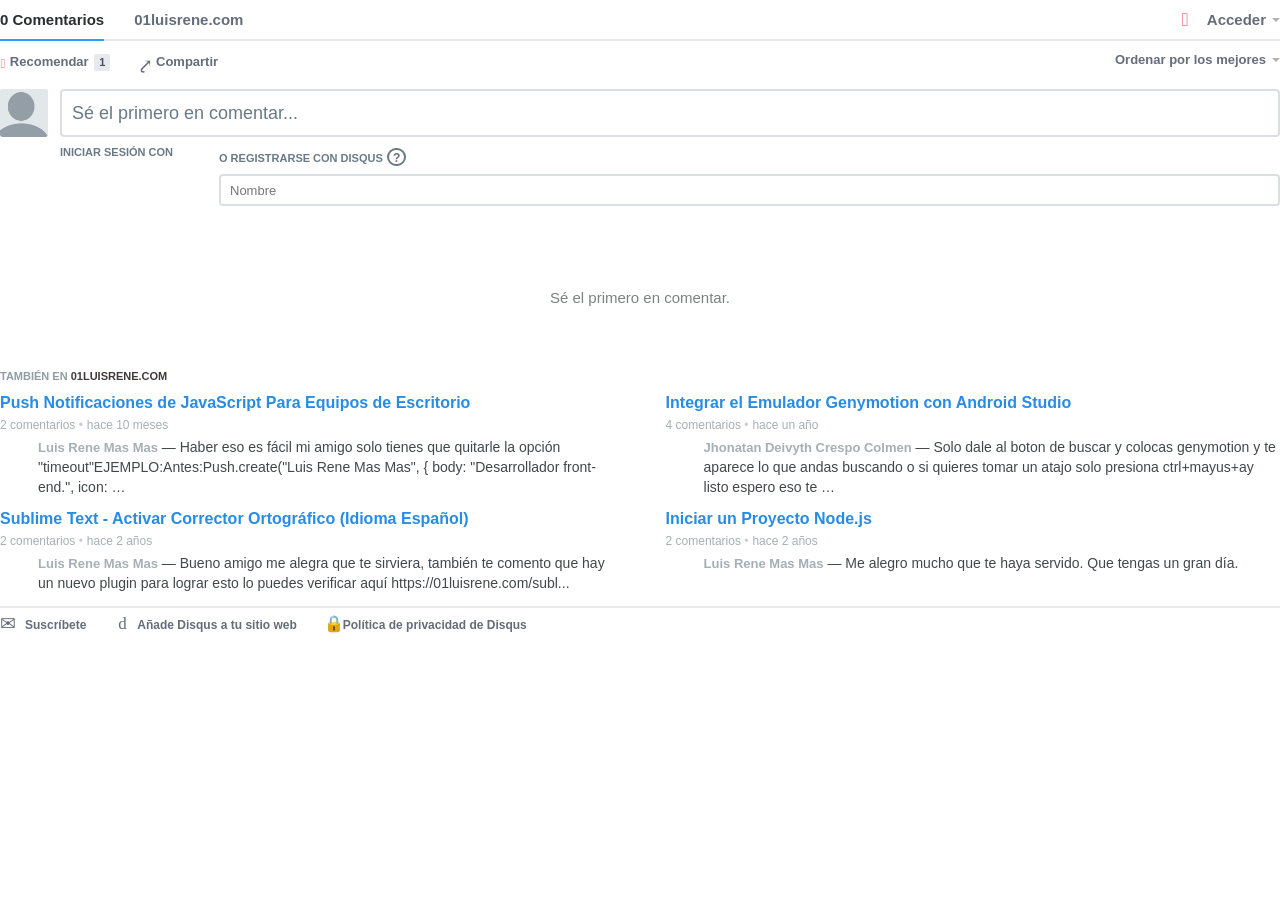
<file: index_files/a_004.htm>
<!DOCTYPE html>
<!--[if IE 8]><html lang="es_ES" dir="ltr" class="ie8"><![endif]-->
<!--[if IE 9]><html lang="es_ES" dir="ltr" class="ie9"><![endif]-->
<!--[if gt IE 9]><!-->
<html dir="ltr" class="js no-touch localstorage sessionstorage contenteditable use-opacity-transitions" lang="es_ES"><!--<![endif]--><head>
<meta http-equiv="content-type" content="text/html; charset=UTF-8">
    <title>Comentarios de Disqus</title>

    
    <meta name="viewport" content="width=device-width, initial-scale=1, maximum-scale=1, user-scalable=no">
    <meta http-equiv="X-UA-Compatible" content="IE=edge">

    <style>
        .alert--warning {
            border-radius: 3px;
            padding: 10px 15px;
            margin-bottom: 10px;
            background-color: #FFE070;
            color: #A47703;
        }

        .alert--warning a,
        .alert--warning a:hover,
        .alert--warning strong {
            color: #A47703;
            font-weight: bold;
        }

        .alert--error p,
        .alert--warning p {
            margin-top: 5px;
            margin-bottom: 5px;
        }
        
        </style>
    
    <style>
        
        html {
            overflow: hidden;
        }
        

        #error {
            display: none;
        }

        .clearfix:after {
            content: "";
            display: block;
            height: 0;
            clear: both;
            visibility: hidden;
        }

        
    </style>

<script src="a_data_004/cbgapi.loaded_0" async=""></script><script crossorigin="anonymous" id="bootstrap-script" data-app="lounge" src="a_data_004/lounge_002.js"></script><meta http-equiv="Content-Security-Policy" content="script-src https:;"><link rel="stylesheet" href="a_data_004/lounge.css"><script type="text/javascript" charset="utf-8" async="" data-requirecontext="_" data-requiremodule="lounge/main" src="a_data_004/lounge.js"></script><script type="text/javascript" charset="utf-8" async="" data-requirecontext="_" data-requiremodule="remote/config" src="a_data_004/config.js"></script><script type="text/javascript" charset="utf-8" async="" data-requirecontext="_" data-requiremodule="translations" src="a_data_004/es_ES.js"></script><style id="css_1535325079892"></style><!-- base href="https://disqus.com/embed/comments/?base=default&f=blog-ghost&t_i=ghost-51&t_u=https%3A%2F%2F01luisrene.com%2Finstalacion-y-uso-de-github-desktop%2F&t_d=Instalaci%C3%B3n%20y%20Uso%20de%20GitHub%20Desktop&t_t=Instalaci%C3%B3n%20y%20Uso%20de%20GitHub%20Desktop&s_o=default" --><link rel="stylesheet" href="a_data_004/discovery.css"><script type="text/javascript" charset="utf-8" async="" data-requirecontext="_" data-requiremodule="discovery/main" src="a_data_004/discovery.js"></script><script type="text/javascript" charset="utf-8" async="" data-requirecontext="_" data-requiremodule="fb" src="a_data_004/sdk.js"></script><script type="text/javascript" charset="utf-8" async="" data-requirecontext="_" data-requiremodule="gapi" src="a_data_004/api.js" gapi_processed="true"></script><style type="text/css">.fb_hidden{position:absolute;top:-10000px;z-index:10001}.fb_reposition{overflow:hidden;position:relative}.fb_invisible{display:none}.fb_reset{background:none;border:0;border-spacing:0;color:#000;cursor:auto;direction:ltr;font-family:"lucida grande", tahoma, verdana, arial, sans-serif;font-size:11px;font-style:normal;font-variant:normal;font-weight:normal;letter-spacing:normal;line-height:1;margin:0;overflow:visible;padding:0;text-align:left;text-decoration:none;text-indent:0;text-shadow:none;text-transform:none;visibility:visible;white-space:normal;word-spacing:normal}.fb_reset>div{overflow:hidden}.fb_link img{border:none}@keyframes fb_transform{from{opacity:0;transform:scale(.95)}to{opacity:1;transform:scale(1)}}.fb_animate{animation:fb_transform .3s forwards}
.fb_dialog{background:rgba(82, 82, 82, .7);position:absolute;top:-10000px;z-index:10001}.fb_reset .fb_dialog_legacy{overflow:visible}.fb_dialog_advanced{padding:10px;border-radius:8px}.fb_dialog_content{background:#fff;color:#333}.fb_dialog_close_icon{background:url(https://static.xx.fbcdn.net/rsrc.php/v3/yq/r/IE9JII6Z1Ys.png) no-repeat scroll 0 0 transparent;cursor:pointer;display:block;height:15px;position:absolute;right:18px;top:17px;width:15px}.fb_dialog_mobile .fb_dialog_close_icon{top:5px;left:5px;right:auto}.fb_dialog_padding{background-color:transparent;position:absolute;width:1px;z-index:-1}.fb_dialog_close_icon:hover{background:url(https://static.xx.fbcdn.net/rsrc.php/v3/yq/r/IE9JII6Z1Ys.png) no-repeat scroll 0 -15px transparent}.fb_dialog_close_icon:active{background:url(https://static.xx.fbcdn.net/rsrc.php/v3/yq/r/IE9JII6Z1Ys.png) no-repeat scroll 0 -30px transparent}.fb_dialog_loader{background-color:#f5f6f7;border:1px solid #606060;font-size:24px;padding:20px}.fb_dialog_top_left,.fb_dialog_top_right,.fb_dialog_bottom_left,.fb_dialog_bottom_right{height:10px;width:10px;overflow:hidden;position:absolute}.fb_dialog_top_left{background:url(https://static.xx.fbcdn.net/rsrc.php/v3/ye/r/8YeTNIlTZjm.png) no-repeat 0 0;left:-10px;top:-10px}.fb_dialog_top_right{background:url(https://static.xx.fbcdn.net/rsrc.php/v3/ye/r/8YeTNIlTZjm.png) no-repeat 0 -10px;right:-10px;top:-10px}.fb_dialog_bottom_left{background:url(https://static.xx.fbcdn.net/rsrc.php/v3/ye/r/8YeTNIlTZjm.png) no-repeat 0 -20px;bottom:-10px;left:-10px}.fb_dialog_bottom_right{background:url(https://static.xx.fbcdn.net/rsrc.php/v3/ye/r/8YeTNIlTZjm.png) no-repeat 0 -30px;right:-10px;bottom:-10px}.fb_dialog_vert_left,.fb_dialog_vert_right,.fb_dialog_horiz_top,.fb_dialog_horiz_bottom{position:absolute;background:#525252;filter:alpha(opacity=70);opacity:.7}.fb_dialog_vert_left,.fb_dialog_vert_right{width:10px;height:100%}.fb_dialog_vert_left{margin-left:-10px}.fb_dialog_vert_right{right:0;margin-right:-10px}.fb_dialog_horiz_top,.fb_dialog_horiz_bottom{width:100%;height:10px}.fb_dialog_horiz_top{margin-top:-10px}.fb_dialog_horiz_bottom{bottom:0;margin-bottom:-10px}.fb_dialog_iframe{line-height:0}.fb_dialog_content .dialog_title{background:#6d84b4;border:1px solid #365899;color:#fff;font-size:14px;font-weight:bold;margin:0}.fb_dialog_content .dialog_title>span{background:url(https://static.xx.fbcdn.net/rsrc.php/v3/yd/r/Cou7n-nqK52.gif) no-repeat 5px 50%;float:left;padding:5px 0 7px 26px}body.fb_hidden{-webkit-transform:none;height:100%;margin:0;overflow:visible;position:absolute;top:-10000px;left:0;width:100%}.fb_dialog.fb_dialog_mobile.loading{background:url(https://static.xx.fbcdn.net/rsrc.php/v3/ya/r/3rhSv5V8j3o.gif) white no-repeat 50% 50%;min-height:100%;min-width:100%;overflow:hidden;position:absolute;top:0;z-index:10001}.fb_dialog.fb_dialog_mobile.loading.centered{width:auto;height:auto;min-height:initial;min-width:initial;background:none}.fb_dialog.fb_dialog_mobile.loading.centered #fb_dialog_loader_spinner{width:100%}.fb_dialog.fb_dialog_mobile.loading.centered .fb_dialog_content{background:none}.loading.centered #fb_dialog_loader_close{color:#fff;display:block;padding-top:20px;clear:both;font-size:18px}#fb-root #fb_dialog_ipad_overlay{background:rgba(0, 0, 0, .45);position:absolute;bottom:0;left:0;right:0;top:0;width:100%;min-height:100%;z-index:10000}#fb-root #fb_dialog_ipad_overlay.hidden{display:none}.fb_dialog.fb_dialog_mobile.loading iframe{visibility:hidden}.fb_dialog_mobile .fb_dialog_iframe{position:-webkit-sticky;top:0}.fb_dialog_content .dialog_header{-webkit-box-shadow:white 0 1px 1px -1px inset;background:-webkit-gradient(linear, 0% 0%, 0% 100%, from(#738ABA), to(#2C4987));border-bottom:1px solid;border-color:#1d4088;color:#fff;font:14px Helvetica, sans-serif;font-weight:bold;text-overflow:ellipsis;text-shadow:rgba(0, 30, 84, .296875) 0 -1px 0;vertical-align:middle;white-space:nowrap}.fb_dialog_content .dialog_header table{-webkit-font-smoothing:subpixel-antialiased;height:43px;width:100%}.fb_dialog_content .dialog_header td.header_left{font-size:12px;padding-left:5px;vertical-align:middle;width:60px}.fb_dialog_content .dialog_header td.header_right{font-size:12px;padding-right:5px;vertical-align:middle;width:60px}.fb_dialog_content .touchable_button{background:-webkit-gradient(linear, 0% 0%, 0% 100%, from(#4966A6), color-stop(.5, #355492), to(#2A4887));border:1px solid #29487d;-webkit-background-clip:padding-box;-webkit-border-radius:3px;-webkit-box-shadow:rgba(0, 0, 0, .117188) 0 1px 1px inset, rgba(255, 255, 255, .167969) 0 1px 0;display:inline-block;margin-top:3px;max-width:85px;line-height:18px;padding:4px 12px;position:relative}.fb_dialog_content .dialog_header .touchable_button input{border:none;background:none;color:#fff;font:12px Helvetica, sans-serif;font-weight:bold;margin:2px -12px;padding:2px 6px 3px 6px;text-shadow:rgba(0, 30, 84, .296875) 0 -1px 0}.fb_dialog_content .dialog_header .header_center{color:#fff;font-size:16px;font-weight:bold;line-height:18px;text-align:center;vertical-align:middle}.fb_dialog_content .dialog_content{background:url(https://static.xx.fbcdn.net/rsrc.php/v3/y9/r/jKEcVPZFk-2.gif) no-repeat 50% 50%;border:1px solid #555;border-bottom:0;border-top:0;height:150px}.fb_dialog_content .dialog_footer{background:#f5f6f7;border:1px solid #555;border-top-color:#ccc;height:40px}#fb_dialog_loader_close{float:left}.fb_dialog.fb_dialog_mobile .fb_dialog_close_button{text-shadow:rgba(0, 30, 84, .296875) 0 -1px 0}.fb_dialog.fb_dialog_mobile .fb_dialog_close_icon{visibility:hidden}#fb_dialog_loader_spinner{animation:rotateSpinner 1.2s linear infinite;background-color:transparent;background-image:url(https://static.xx.fbcdn.net/rsrc.php/v3/yD/r/t-wz8gw1xG1.png);background-repeat:no-repeat;background-position:50% 50%;height:24px;width:24px}@keyframes rotateSpinner{0%{transform:rotate(0deg)}100%{transform:rotate(360deg)}}
.fb_iframe_widget{display:inline-block;position:relative}.fb_iframe_widget span{display:inline-block;position:relative;text-align:justify}.fb_iframe_widget iframe{position:absolute}.fb_iframe_widget_fluid_desktop,.fb_iframe_widget_fluid_desktop span,.fb_iframe_widget_fluid_desktop iframe{max-width:100%}.fb_iframe_widget_fluid_desktop iframe{min-width:220px;position:relative}.fb_iframe_widget_lift{z-index:1}.fb_hide_iframes iframe{position:relative;left:-10000px}.fb_iframe_widget_loader{position:relative;display:inline-block}.fb_iframe_widget_fluid{display:inline}.fb_iframe_widget_fluid span{width:100%}.fb_iframe_widget_loader iframe{min-height:32px;z-index:2;zoom:1}.fb_iframe_widget_loader .FB_Loader{background:url(https://static.xx.fbcdn.net/rsrc.php/v3/y9/r/jKEcVPZFk-2.gif) no-repeat;height:32px;width:32px;margin-left:-16px;position:absolute;left:50%;z-index:4}
.fb_customer_chat_bounce_in_v2{animation-duration:300ms;animation-name:fb_bounce_in_v2;transition-timing-function:ease-in}.fb_customer_chat_bounce_out_v2{animation-duration:300ms;animation-name:fb_bounce_out_v2;transition-timing-function:ease-in}.fb_customer_chat_bounce_in_v2_mobile_chat_started{animation-duration:300ms;animation-name:fb_bounce_in_v2_mobile_chat_started;transition-timing-function:ease-in}.fb_customer_chat_bounce_out_v2_mobile_chat_started{animation-duration:300ms;animation-name:fb_bounce_out_v2_mobile_chat_started;transition-timing-function:ease-in}.fb_customer_chat_bubble_pop_in{animation-duration:250ms;animation-name:fb_customer_chat_bubble_bounce_in_animation}.fb_customer_chat_bubble_animated_no_badge{box-shadow:0 3px 12px rgba(0, 0, 0, .15);transition:box-shadow 150ms linear}.fb_customer_chat_bubble_animated_no_badge:hover{box-shadow:0 5px 24px rgba(0, 0, 0, .3)}.fb_customer_chat_bubble_animated_with_badge{box-shadow:-5px 4px 14px rgba(0, 0, 0, .15);transition:box-shadow 150ms linear}.fb_customer_chat_bubble_animated_with_badge:hover{box-shadow:-5px 8px 24px rgba(0, 0, 0, .2)}.fb_invisible_flow{display:inherit;height:0;overflow-x:hidden;width:0}.fb_mobile_overlay_active{background-color:#fff;height:100%;overflow:hidden;position:fixed;visibility:hidden;width:100%}@keyframes fb_bounce_in_v2{0%{opacity:0;transform:scale(0, 0);transform-origin:bottom right}50%{transform:scale(1.03, 1.03);transform-origin:bottom right}100%{opacity:1;transform:scale(1, 1);transform-origin:bottom right}}@keyframes fb_bounce_in_v2_mobile_chat_started{0%{opacity:0;top:20px}100%{opacity:1;top:0}}@keyframes fb_bounce_out_v2{0%{opacity:1;transform:scale(1, 1);transform-origin:bottom right}100%{opacity:0;transform:scale(0, 0);transform-origin:bottom right}}@keyframes fb_bounce_out_v2_mobile_chat_started{0%{opacity:1;top:0}100%{opacity:0;top:20px}}@keyframes fb_customer_chat_bubble_bounce_in_animation{0%{bottom:6pt;opacity:0;transform:scale(0, 0);transform-origin:center}70%{bottom:18pt;opacity:1;transform:scale(1.2, 1.2)}100%{transform:scale(1, 1)}}</style></head>
<body>
    

    
    <div id="error" class="alert--error">
        <p>No se ha podido activar Disqus. Si eres moderador revisa nuestra <a href="https://docs.disqus.com/help/83/">guía de solución de problemas</a>. </p>
    </div>

    
    <script type="text/json" id="disqus-forumData">{"session":{"canModerate":false,"audienceSyncVerified":false,"mustVerify":false,"canReply":true,"mustVerifyEmail":false},"forum":{"aetBannerConfirmation":null,"founder":"183678466","twitterName":"reply","commentsLinkOne":"1 Comentario","guidelines":null,"favicon":{"permalink":"https://disqus.com/api/forums/favicons/blog-ghost.jpg","cache":"//a.disquscdn.com/1534292124/images/favicon-default.png"},"commentsLinkZero":"0 Comentarios","disableDisqusBranding":false,"daysAlive":0,"createdAt":"2016-11-27T16:16:43.587965","category":"Tech","aetBannerEnabled":false,"aetBannerTitle":null,"raw_guidelines":null,"colorScheme":"auto","id":"blog-ghost","installCompleted":true,"moderatorBadgeText":"","commentPolicyText":null,"aetEnabled":false,"channel":null,"sort":4,"description":"\u003cp>Blog para publicar  contenido sobre desarrollo web.\u003c/p>","newPolicy":true,"raw_description":"Blog para publicar  contenido sobre desarrollo web.","language":"es_ES","adsReviewStatus":0,"pk":"4727420","forumCategory":{"date_added":"2016-01-28T01:54:31","id":8,"name":"Tech"},"permissions":{},"commentPolicyLink":null,"aetBannerDescription":null,"name":"01luisrene.com","commentsLinkMultiple":"{num} Comentarios","settings":{"adsDRNativeEnabled":false,"disable3rdPartyTrackers":false,"adsVideoEnabled":false,"allowAnonPost":false,"audienceSyncEnabled":false,"unapproveLinks":true,"linkAffiliationEnabled":true,"adsProductLinksThumbnailsEnabled":false,"adsProductStoriesEnabled":false,"organicDiscoveryEnabled":true,"adsProductDisplayEnabled":false,"adsProductLinksEnabled":false,"hasCustomAvatar":false,"adsEnabled":false,"threadReactionsEnabled":false,"adsPositionTopEnabled":false,"allowMedia":true,"adultContent":false,"allowAnonVotes":false,"adsProductVideoEnabled":false,"mustVerify":true,"mustVerifyEmail":true,"ssoRequired":false,"mediaembedEnabled":true,"adsPositionBottomEnabled":false,"discoveryLocked":false,"validateAllPosts":false,"adsSettingsLocked":false,"isVIP":false,"adsPositionInthreadEnabled":false},"organizationId":2812332,"typeface":"auto","url":"https://01luisrene.com","daysThreadAlive":0,"avatar":{"small":{"permalink":"https://disqus.com/api/forums/avatars/blog-ghost.jpg?size=32","cache":"//a.disquscdn.com/1534292124/images/noavatar32.png"},"large":{"permalink":"https://disqus.com/api/forums/avatars/blog-ghost.jpg?size=92","cache":"//a.disquscdn.com/1534292124/images/noavatar92.png"}},"signedUrl":"https://disq.us/?url=https%3A%2F%2F01luisrene.com&key=ZC2QQLPq3omiZNjcrMXaiA"}}</script>

    <script type="text/json" id="disqus-threadData">{"cursor":{"hasPrev":false,"prev":null,"total":0,"hasNext":false,"next":"1:0:0"},"code":0,"response":{"lastModified":1485076896,"posts":[],"thread":{"feed":"https://blog-ghost.disqus.com/instalacion_y_uso_de_github_desktop/latest.rss","author":"183678466","dislikes":0,"likes":1,"message":"","isSpam":false,"createdAt":"2017-01-15T00:57:29","category":"5882749","clean_title":"Instalaci\u00f3n y uso de GitHub Desktop","id":"5463393859","signedLink":"https://disq.us/?url=https%3A%2F%2F01luisrene.com%2Finstalacion-y-uso-de-github-desktop%2F&key=hT8bjPT5amV9WEB3jrNBCQ","isDeleted":false,"hasStreaming":false,"raw_message":"","isClosed":false,"link":"https://01luisrene.com/instalacion-y-uso-de-github-desktop/","slug":"instalacion_y_uso_de_github_desktop","forum":"blog-ghost","identifiers":["ghost-51"],"posts":0,"moderators":[183678466],"validateAllPosts":false,"title":"Instalaci\u00f3n y uso de GitHub Desktop","highlightedPost":null}},"order":"popular"}</script>


    <div id="fixed-content"></div>


    
        
<script type="text/json" id="disqus-urls">{
    "root":"//disqus.com",
    "next":"https://c.disquscdn.com/next/current/embed"
}</script>

        
        <script>!function () {
            var d = document;
            var toH = d.head.appendChild.bind(d.head);

            var v = window.location.href.match(/[#&?]version=([0-9a-f]{32})/);
            var src = 'https://c.disquscdn.com/next/embed/lounge.load';
            if (v)
                src += '.' + v[1];
            src += '.js';

            var s = d.createElement('script');
            s.crossOrigin = 'anonymous';
            s.id = 'bootstrap-script';
            s.setAttribute('data-app', 'lounge');
            s.src = src;
            toH(s);

            var m = d.createElement('meta');
            m.setAttribute('http-equiv', 'Content-Security-Policy');
            m.setAttribute('content', "script-src https:;");
            toH(m);
        }();</script>
    


<script src="a_data_004/common.js"></script><div id="layout" data-tracking-area="layout"><div id="onboard" data-tracking-area="onboard"><div></div></div><div id="reactions__container"></div><div id="highlighted-post" data-tracking-area="highlighted" class="highlighted-post" style="display: none;"></div><div id="global-alert"></div><div id="tos__container"></div><header id="main-nav" data-tracking-area="main-nav"><nav class="nav nav-primary"><ul><li class="nav-tab nav-tab--primary tab-conversation active" data-role="post-count"><a class="publisher-nav-color"><span class="comment-count">0 comentarios</span><span class="comment-count-placeholder">Comentarios</span></a></li><li class="nav-tab nav-tab--primary tab-community"><a href="https://disqus.com/home/forums/blog-ghost/" class="publisher-nav-color" data-action="community-sidebar" data-forum="blog-ghost" id="community-tab" name="01luisrene.com"><span class="community-name"><strong>01luisrene.com</strong></span><strong class="community-name-placeholder">Comunidad</strong></a></li><li class="nav-tab nav-tab--primary dropdown user-menu" data-role="logout"><a href="#" class="dropdown-toggle" data-toggle="dropdown" role="menuitem" name="Acceder"><span class="dropdown-toggle-wrapper"><span>Acceder</span> </span> <span class="caret"></span></a><ul class="dropdown-menu"><li><a href="#" data-action="auth:disqus">Disqus</a></li><li><a href="#" data-action="auth:facebook">Facebook</a></li><li><a href="#" data-action="auth:twitter">Twitter</a></li><li><a href="#" data-action="auth:google">Google</a></li></ul></li><li class="nav-tab nav-tab--primary notification-menu unread" data-role="notification-menu"><a href="https://disqus.com/home/inbox/" class="notification-container" data-action="home" data-home-path="home/inbox/"><span class="notification-icon icon-comment" aria-hidden="true"></span><span class="notification-count" data-role="notification-count">1</span></a></li></ul></nav></header><section id="conversation" data-role="main" data-tracking-area="main"><div class="nav nav-secondary" data-tracking-area="secondary-nav"><ul><li id="recommend-button" class="nav-tab nav-tab--secondary recommend dropdown"><div class="thread-likes"><div><a href="#" data-action="recommend" title="Recomendar esta conversación" class="dropdown-toggle "><span class="label label-default"><span class="recommend-icon icon-heart-empty"></span> Recomendar</span><span class="label label-recommended"><span class="recommend-icon icon-heart"></span> Recomendadas</span> <span class="label label-count">1</span></a><ul class="dropdown-menu dropdown-menu--coachmark"><li><div><h2 class="coachmark__heading">¡Conversación recomendada!</h2><p class="coachmark__description">Las recomendaciones implican que una conversación merece ser compartida. Se comparte en las novedades de tus seguidores Disqus, dando veracidad al autor.</p></div> <a href="https://disqus.com/home/?utm_source=disqus_embed&amp;utm_content=recommend_btn" class="btn btn-primary coachmark__button" target="_blank">Encuentra más conversaciones</a></li></ul></div></div></li><li id="thread-share-menu" class="nav-tab nav-tab--secondary dropdown share-menu hidden-sm" role="menuitem"><a href="#" class="dropdown-toggle" data-toggle="dropdown" title="Compartir"><span class="icon-export"></span> <span class="label">Compartir</span></a><ul class="share-menu dropdown-menu"><li><div class="share-menu__label">Compartir esta conversación en</div><ul><li class="twitter"><a data-action="share:twitter" href="#">Twitter</a></li><li class="facebook"><a data-action="share:facebook" href="#">Facebook</a></li></ul></li></ul></li><li data-role="post-sort" class="nav-tab nav-tab--secondary dropdown sorting pull-right"><a href="#" class="dropdown-toggle" data-toggle="dropdown">Ordenar por los mejores<span class="caret"></span></a><ul class="dropdown-menu pull-right"><li class="selected"><a href="#" data-action="sort" data-sort="popular">Mejores<i aria-hidden="true" class="icon-checkmark"></i></a></li><li class=""><a href="#" data-action="sort" data-sort="desc">Más nuevos<i aria-hidden="true" class="icon-checkmark"></i></a></li><li class=""><a href="#" data-action="sort" data-sort="asc">Más antiguos<i aria-hidden="true" class="icon-checkmark"></i></a></li></ul></li></ul></div><div id="posts"><div id="form" class="textarea-wrapper--top-level"><form class="reply"><div class="postbox"><div role="alert"></div><div class="avatar"><span class="user"><img data-role="user-avatar" src="a_data_004/noavatar92.png" alt="Avatar"></span></div><div class="textarea-wrapper" data-role="textarea" dir="auto"><div><span class="placeholder">Sé el primero en comentar...</span><div class="textarea" tabindex="0" role="textbox" aria-multiline="true" data-role="editable" style="overflow: auto; overflow-wrap: break-word; max-height: 350px;" aria-label="Sé el primero en comentar..." contenteditable="true"><p><br></p></div><div style="display: none;"><ul class="user-mention__list"><li class="header user-mention__header"><h5>en esta conversación</h5></li></ul></div></div><div data-role="drag-drop-placeholder" class="media-drag-hover" style="display: none;"><div class="drag-text">⬇ Arrastra aquí tus imágenes para subirlas.</div></div><div class="media-preview empty" data-role="media-preview"><ul data-role="media-progress-list"></ul>
<ul data-role="media-rich-list"></ul>
<div class="media-expanded empty" data-role="media-preview-expanded">
<img src="[data-uri]" data-role="media-preview-expanded-image" alt="Vista previa de archivos multimedia">
</div>
</div><div class="edit-alert" role="postbox-alert"></div><div class="post-actions"><ul class="wysiwyg"><li class="wysiwyg__item" data-role="media-uploader"><a href="#" tabindex="-1" data-action="attach" class="attach" title="Subir imágenes"><span>Adjuntar</span></a>
<input data-role="media-upload" tabindex="-1" accept="image/*" type="file">
</li></ul></div></div><div data-role="login-form"><div><div><section class="auth-section logged-out__display"><div class="connect"><h6>Iniciar sesión con</h6><ul data-role="login-menu" class="services login-buttons"><li class="auth-disqus"><button type="button" data-action="auth:disqus" title="Disqus" class="connect__button"><i class="icon-disqus"></i></button></li><li class="auth-facebook"><button type="button" data-action="auth:facebook" title="Facebook" class="connect__button"><i class="icon-facebook-circle"></i></button></li><li class="auth-twitter"><button type="button" data-action="auth:twitter" title="Twitter" class="connect__button"><i class="icon-twitter-circle"></i></button></li><li class="auth-google"><button type="button" data-action="auth:google" title="Google" class="connect__button"><i class="icon-google-plus-circle"></i></button></li></ul></div><div class="guest"><h6 class="guest-form-title"><span class="register-text"> o registrarse con Disqus </span><span class="guest-text"> o escoge un nombre </span></h6> <div class="help-tooltip__wrapper help-icon" tabindex="0"><div id="rules" class="tooltip show help-tooltip"><h3 class="help-tooltip__heading">Disqus es una red social</h3><ul class="help-tooltip__list"><li><span>Disqus nunca modera o censura. Las normas de esta comunidad son las de la propia comunidad.</span></li><li><span>Disqus es una red de comentarios. Respeta las opiniones de todos los usuarios y conversaciones.</span></li></ul><p class="clearfix"><a href="https://docs.disqus.com/kb/terms-and-policies/" class="btn btn-small help-tooltip__button" target="_blank">Leer términos y condiciones</a></p></div></div><p class="input-wrapper"><input dir="auto" placeholder="Nombre" name="display_name" id="view27_display_name" maxlength="30" class="input--text" aria-label="name" type="text"></p><div class="guest-details " data-role="guest-details"><p class="input-wrapper"><input dir="auto" placeholder="Correo electrónico" name="email" id="view27_email" class="input--text" aria-label="email" type="email"></p><p class="input-wrapper"><input dir="auto" disabled="disabled" class="register-text input--text" placeholder="Contraseña" name="password" aria-label="password" id="view27_password" type="text"></p><div class="acceptance-wrapper"><p><label><input name="tos" type="checkbox"><span class="spacing-left-small">Acepto los <a href="https://help.disqus.com/customer/portal/articles/466260-terms-of-service" target="_blank" rel="noopener noreferrer">Condiciones de servicio</a></span></label></p><p><label><input name="privacy-policy" type="checkbox"><span class="spacing-left-small">Acepto
 que Disqus procese mi correo electrónico, dirección IP y uso de cookies
 para facilitar mi autenticación y la publicación de mis comentarios. <a href="https://help.disqus.com/customer/portal/articles/466259-privacy-policy" target="_blank" rel="noopener noreferrer">Política de privacidad</a></span></label></p></div><input name="author-guest" style="display: none;" type="checkbox"><div class="proceed" data-role="submit-btn-container"><button type="submit" class="proceed__button btn submit" aria-label="Siguiente" disabled="disabled"><span class="icon-proceed"></span><div class="spinner"></div></button></div></div></div></section></div></div></div></div></form></div><button class="alert alert--realtime" style="display: none;" data-role="realtime-notification"></button><div id="email-signup"></div><div id="no-posts" style="">Sé el primero en comentar.</div><ul id="post-list" class="post-list"></ul><div class="load-more" data-role="more" style="display: none;"><a href="#" data-action="more-posts" class="btn load-more__button">Mostrar más comentarios</a></div></div></section><div id="placement-bottom" data-tracking-area="discovery-south"><div class="post-list" style="height: auto; visibility: visible;"><div style="display: block; width: 100%;"><div id="discovery-main-c58" class="discovery-main"><section id="col-organic-c76" class="col-organic"><header class="discovery-col-header"><h2>También en <strong>01luisrene.com</strong></h2></header><ul class="discovery-posts" data-role="discovery-posts"><li class="discovery-post post-0" id="discovery-link-organic-6264426991"><a class="publisher-anchor-color" href="https://disq.us/?url=https%3A%2F%2F01luisrene.com%2Fpush-notificaciones-de-javascript-para-equipos-de-escritorio%2F&amp;key=QbXz6mKnJLILAS507QabwQ" target="" rel=""><header class="discovery-post-header"><h3 title="Push Notificaciones de JavaScript Para Equipos de Escritorio"><span data-role="discovery-thread-title" class="title line-truncate" data-line-truncate="2">Push Notificaciones de JavaScript Para Equipos de Escritorio</span></h3><ul class="meta"><li class="comments">2 comentarios </li> <li class="time">hace 10 meses</li></ul></header><a class="top-comment" data-role="discovery-top-comment" href="https://disq.us/?url=https%3A%2F%2F01luisrene.com%2Fpush-notificaciones-de-javascript-para-equipos-de-escritorio%2F&amp;key=QbXz6mKnJLILAS507QabwQ" target="" rel=""><img data-src="https://c.disquscdn.com/uploads/users/18367/8466/avatar92.jpg?1452550595" alt="Avatar" data-role="discovery-avatar"><p><span class="user" data-role="discovery-top-comment-author">Luis Rene Mas Mas</span> — <span data-role="discovery-top-comment-snippet" class="line-truncate" data-line-truncate="3"> Haber eso es fácil mi amigo solo tienes que quitarle la opción "timeout"EJEMPLO:Antes:Push.create("Luis Rene Mas Mas", { body: "Desarrollador front-end.", icon: …</span></p></a></a></li><li class="discovery-post post-1" id="discovery-link-organic-5979522556"><a class="publisher-anchor-color" href="https://disq.us/?url=https%3A%2F%2F01luisrene.com%2Fintegrar-el-emulador-genymotion-con-android-studio%2F&amp;key=wBEuc02TdMClyTX8222XGw" target="" rel=""><header class="discovery-post-header"><h3 title="Integrar el Emulador Genymotion con Android Studio"><span data-role="discovery-thread-title" class="title line-truncate" data-line-truncate="2">Integrar el Emulador Genymotion con Android Studio</span></h3><ul class="meta"><li class="comments">4 comentarios </li> <li class="time">hace un año</li></ul></header><a class="top-comment" data-role="discovery-top-comment" href="https://disq.us/?url=https%3A%2F%2F01luisrene.com%2Fintegrar-el-emulador-genymotion-con-android-studio%2F&amp;key=wBEuc02TdMClyTX8222XGw" target="" rel=""><img data-src="https://c.disquscdn.com/uploads/users/27138/8892/avatar92.jpg?1518731238" alt="Avatar" data-role="discovery-avatar"><p><span class="user" data-role="discovery-top-comment-author">Jhonatan Deivyth Crespo Colmen</span> — <span data-role="discovery-top-comment-snippet" class="line-truncate" data-line-truncate="3"> Solo dale al boton de buscar y colocas genymotion y te aparece lo que andas buscando o si quieres tomar un atajo solo presiona ctrl+mayus+ay listo espero eso te …</span></p></a></a></li><li class="discovery-post post-2" id="discovery-link-organic-5336821524"><a class="publisher-anchor-color" href="https://disq.us/?url=https%3A%2F%2F01luisrene.com%2Fsublime-text-activar-corrector-ortografico-idioma-espanol%2F&amp;key=EklEbG2JEMeMzg409eL_Aw" target="" rel=""><header class="discovery-post-header"><h3 title="Sublime Text - Activar Corrector Ortográfico (Idioma Español)"><span data-role="discovery-thread-title" class="title line-truncate" data-line-truncate="2">Sublime Text - Activar Corrector Ortográfico (Idioma Español)</span></h3><ul class="meta"><li class="comments">2 comentarios </li> <li class="time">hace 2 años</li></ul></header><a class="top-comment" data-role="discovery-top-comment" href="https://disq.us/?url=https%3A%2F%2F01luisrene.com%2Fsublime-text-activar-corrector-ortografico-idioma-espanol%2F&amp;key=EklEbG2JEMeMzg409eL_Aw" target="" rel=""><img data-src="https://c.disquscdn.com/uploads/users/18367/8466/avatar92.jpg?1452550595" alt="Avatar" data-role="discovery-avatar"><p><span class="user" data-role="discovery-top-comment-author">Luis Rene Mas Mas</span> — <span data-role="discovery-top-comment-snippet" class="line-truncate" data-line-truncate="3">Bueno
 amigo me alegra que te sirviera, también te comento que hay un nuevo 
plugin para lograr esto lo puedes verificar aquí 
https://01luisrene.com/subl...</span></p></a></a></li><li class="discovery-post post-3" id="discovery-link-organic-5363537170"><a class="publisher-anchor-color" href="https://disq.us/?url=https%3A%2F%2F01luisrene.com%2Finiciar-un-proyecto-node-js%2F&amp;key=Bn6KoumVeqIdNl5VBiZx1Q" target="" rel=""><header class="discovery-post-header"><h3 title="Iniciar un Proyecto Node.js"><span data-role="discovery-thread-title" class="title line-truncate" data-line-truncate="2">Iniciar un Proyecto Node.js</span></h3><ul class="meta"><li class="comments">2 comentarios </li> <li class="time">hace 2 años</li></ul></header><a class="top-comment" data-role="discovery-top-comment" href="https://disq.us/?url=https%3A%2F%2F01luisrene.com%2Finiciar-un-proyecto-node-js%2F&amp;key=Bn6KoumVeqIdNl5VBiZx1Q" target="" rel=""><img data-src="https://c.disquscdn.com/uploads/users/18367/8466/avatar92.jpg?1452550595" alt="Avatar" data-role="discovery-avatar"><p><span class="user" data-role="discovery-top-comment-author">Luis Rene Mas Mas</span> — <span data-role="discovery-top-comment-snippet" class="line-truncate" data-line-truncate="3">Me alegro mucho que te haya servido. Que tengas un gran día.</span></p></a></a></li></ul></section></div></div></div></div><div id="footer" data-tracking-area="footer" class="disqus-footer__wrapper"><ul class="disqus-footer"><li class="disqus-footer__logo"><a href="https://disqus.com/" rel="nofollow" title="Gestionado con Disqus" class="disqus-footer__link">Gestionado con Disqus</a></li><li id="thread-subscribe-button" class="email disqus-footer__item"><div class="default"><a href="#" rel="nofollow" data-action="subscribe" title="Suscribirse y recibir actualizaciones por email de esta conversación" class="disqus-footer__link"><i aria-hidden="true" class="icon icon-mail"></i><span class="clip">Suscríbete</span><i aria-hidden="true" class="icon icon-checkmark"></i></a></div></li><li class="install disqus-footer__item"><a href="https://publishers.disqus.com/engage?utm_source=blog-ghost&amp;utm_medium=Disqus-Footer" rel="nofollow" target="_blank" class="disqus-footer__link"><i aria-hidden="true" class="icon icon-disqus"></i><span class="clip hidden-md">Añade Disqus a tu sitio web</span><span class="clip visible-md hidden-xs">Añade Disqus </span><span class="clip visible-xs">Añadir</span></a></li><li class="privacy disqus-footer__item"><a href="https://help.disqus.com/customer/portal/articles/466259-privacy-policy" rel="nofollow" target="_blank" class="disqus-footer__link"><i aria-hidden="true" class="icon icon-lock"></i><span class="clip hidden-sm">Política de privacidad de Disqus</span><span class="clip visible-sm hidden-xs">Política de privacidad</span><span class="clip visible-xs">Privacidad</span></a></li></ul></div></div><div id="fb-root" class=" fb_reset"><div style="position: absolute; top: -10000px; height: 0px; width: 0px;"><div></div></div><div style="position: absolute; top: -10000px; height: 0px; width: 0px;"><div><iframe name="fb_xdm_frame_https" allowtransparency="true" allowfullscreen="true" scrolling="no" allow="encrypted-media" id="fb_xdm_frame_https" aria-hidden="true" title="Facebook Cross Domain Communication Frame" tabindex="-1" style="border: medium none;" src="a_data_004/QX17B8fU-Vm.htm" frameborder="0"></iframe></div></div></div><iframe style="position: absolute; width: 1px; height: 1px; left: -9999px; display: none;" aria-hidden="true" id="ssIFrame_google" sandbox="allow-scripts allow-same-origin" src="a_data_004/iframe.htm"></iframe><iframe style="display: none;" src="a_data_004/pixel.htm"></iframe><img style="display: none;" src="a_data_004/a.gif"><iframe style="display: none;" src="a_data_004/sync.htm"></iframe></body></html>
</file>
<file: index_files/a_data_004/discovery.css>
.clearfix:after,.clearfix:before{display:table;content:"";line-height:0}.clearfix:after{clear:both}.hide-text{font:0/0 a;color:transparent;text-shadow:none;background-color:transparent;border:0}.input-block-level{display:block;width:100%;min-height:30px;box-sizing:border-box}.discovery-main{display:inline-block;color:#444;font-family:"Helvetica Neue",arial,sans-serif;font-size:14px;clear:both;margin-top:20px;width:100%}.discovery-col-header{margin-bottom:.8em}.discovery-col-header h2{font-size:11px;font-weight:700;text-transform:uppercase;color:rgba(34,59,74,.5)}.discovery-post a.title,.discovery-post h3{font-size:16px;font-weight:700;line-height:1.25em}.discovery-col-header h2 strong{color:#413a3a}.discovery-post h3{margin-bottom:4px;display:block;max-height:2.5em;overflow:hidden}.discovery-post a.title{word-wrap:break-word}.dark .discovery-col-header h2{color:#bbb}.dark .discovery-col-header h2 strong{color:#fff}@media screen and (max-width:440px){.discovery-col-header{margin-bottom:.4em}}.discovery-post{margin-bottom:10px;float:left;width:48%}.discovery-post:nth-child(odd){margin-right:4%}.discovery-post .meta{color:#777;color:rgba(30,55,70,.4)}.discovery-post .meta li{display:inline;line-height:1.1em;font-weight:500;font-size:12px}.discovery-post .meta .comments:after{content:'\2022';color:#ccc}.discovery-post .top-comment{color:#333;display:inline-block;width:100%;margin-top:6px;font-size:14px}.discovery-post .top-comment img{width:30px;height:30px;float:left;margin-right:8px;margin-top:3px;border-radius:3px}.discovery-post .top-comment p{line-height:1.4em;max-height:4.2em;overflow:hidden;font-size:14px;margin-bottom:0;color:#42474a}.discovery-post .top-comment .user{font-weight:600;font-size:13px;color:#777;color:rgba(30,55,70,.4)}.discovery-post .top-comment:hover{text-decoration:none;color:#666}.discovery-post .top-comment:hover .user{color:#AAA}.discovery-post .top-comment:hover img{opacity:.8}.dark .discovery-post .meta{color:#aaa}.dark .discovery-post .top-comment .user{color:#999}.dark .discovery-post .top-comment p{color:#fff}.dark .discovery-post .top-comment:hover{color:#888}.dark .discovery-post .top-comment:hover .user{color:#777}.serif .discovery-post .top-comment p{font-family:Georgia,Times,serif}.serif .discovery-post .top-comment p span.user{font-family:"Helvetica Neue",arial,sans-serif}@media screen and (max-width:480px){.discovery-post{float:left;width:100%;margin-bottom:10px}.discovery-post:nth-child(odd){margin-right:0}}
</file>
